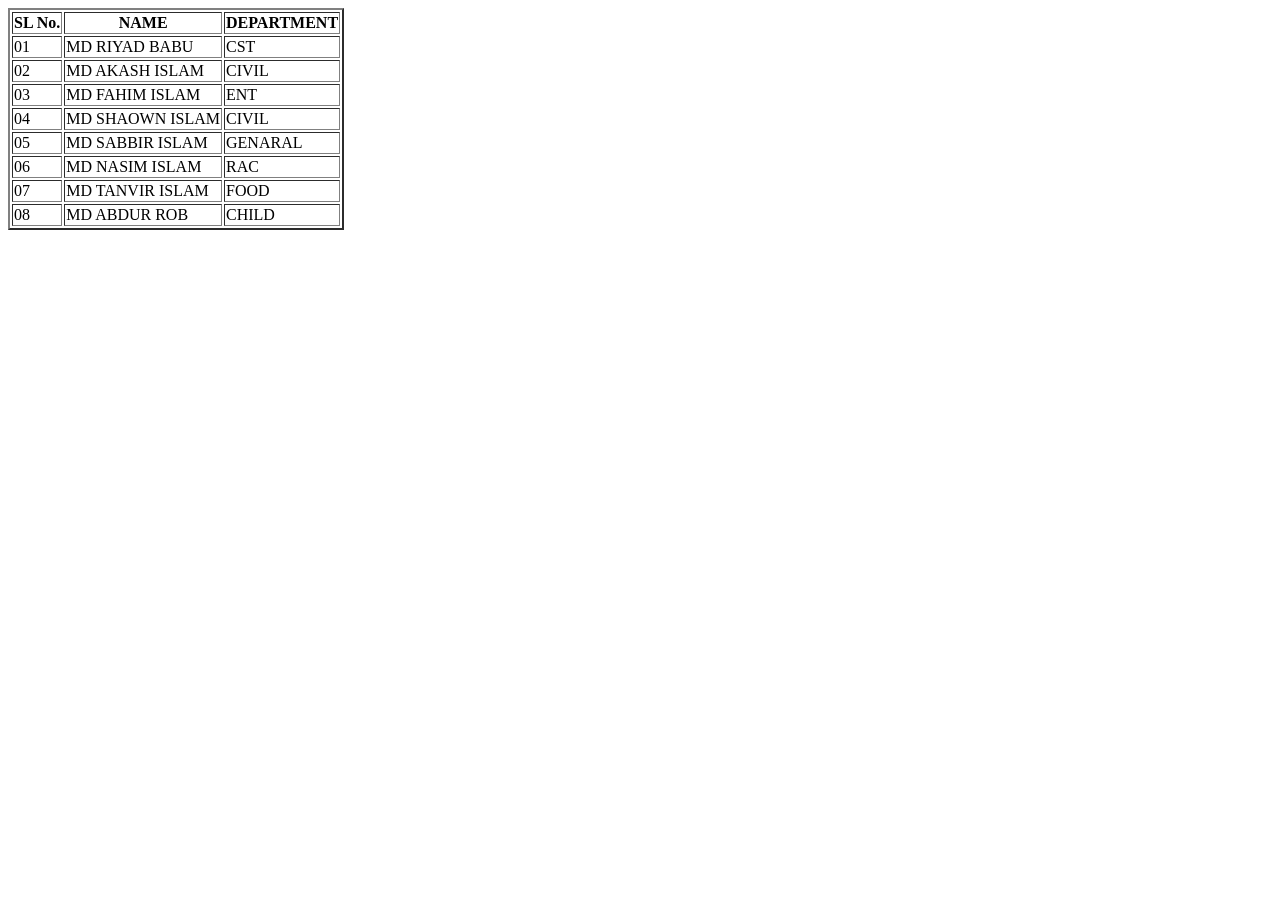
<file: index.html>
<!DOCTYPE html>
<html lang="en">
<head>
    <meta charset="UTF-8">
    <meta name="viewport" content="width=device-width, initial-scale=1.0">
    <title>riyad practise from college</title>
</head>
<body>
 <table border="2">
  <tr>
    <th>SL No.</th>
    <th>NAME</th>
    <th>DEPARTMENT</th>
  </tr>
  <tr>
    <td>01</td>
    <td>MD RIYAD BABU</td>
    <td>CST</td>
  </tr>
  <tr>
    <td>02</td>
    <td>MD AKASH ISLAM</td>
    <td>CIVIL</td>
  </tr>
  <tr>
    <td>03</td>
    <td>MD FAHIM ISLAM</td>
    <td>ENT</td>
  </tr>
  <tr>
    <td>04</td>
    <td>MD SHAOWN ISLAM</td>
    <td>CIVIL</td>
  </tr>
  <tr>
    <td>05</td>
    <td>MD SABBIR ISLAM</td>
    <td>GENARAL</td>
  </tr>
  <tr>
    <td>06</td>
    <td>MD NASIM ISLAM</td>
    <td>RAC</td>
  </tr>
  <tr>
    <td>07</td>
    <td>MD TANVIR ISLAM</td>
    <td>FOOD</td>
  </tr>
  <tr>
    <td>08</td>
    <td>MD ABDUR ROB </td>
    <td>CHILD</td>
  </tr>
</table>
</body>
</html>
</file>
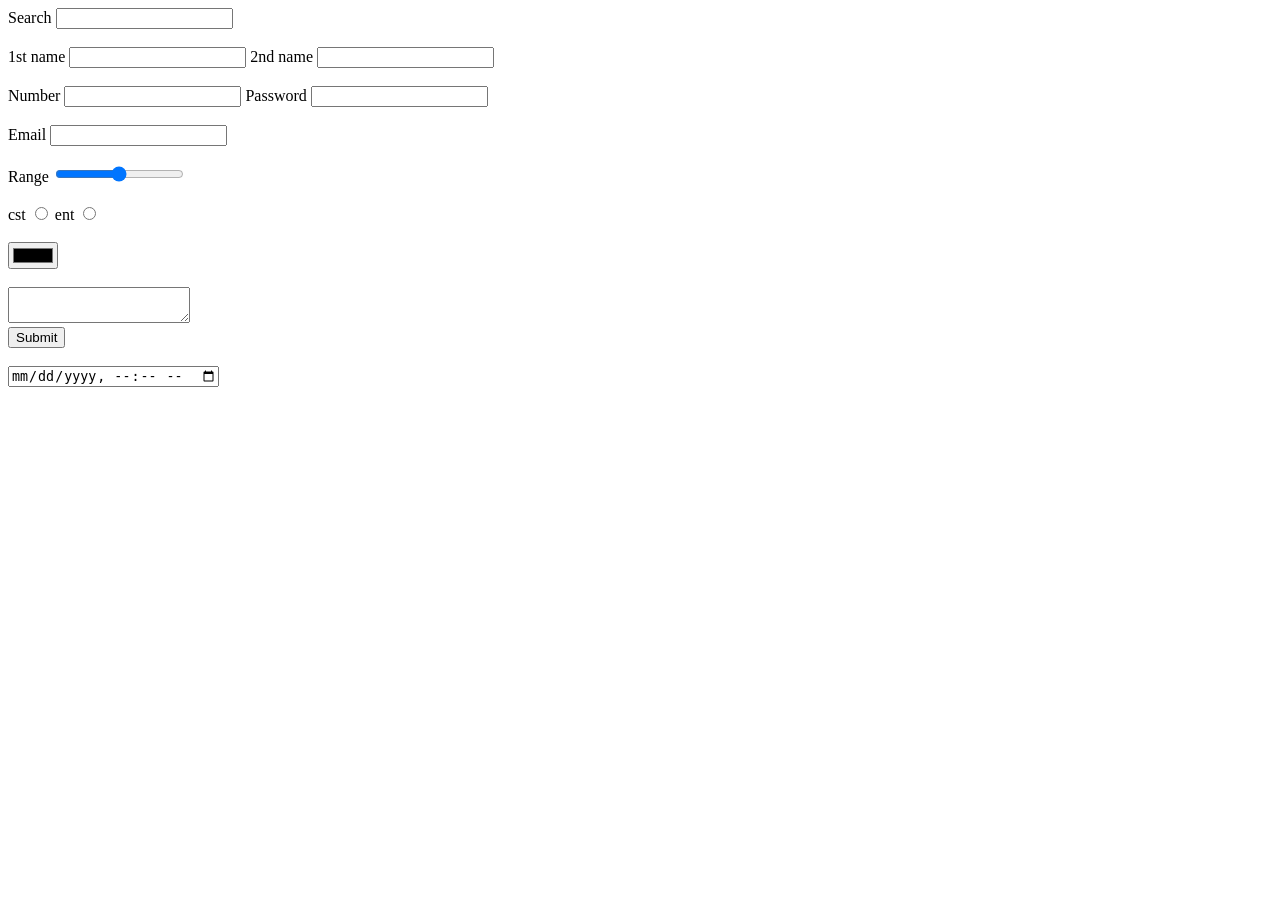
<file: form/index.html>
<!DOCTYPE html>
<html lang="en">
<head>
    <meta charset="UTF-8">
    <meta name="viewport" content="width=device-width, initial-scale=1.0">
    <title>form from clg</title>
</head>
<body>
    <form action="">

   <label for="">Search</label>
<input type="search"> <br> <br>     
<label for="">1st name</label>
<input type="text"> 
<label for="">2nd name</label>
<input type="text"> <br> <br>

<label for="">Number</label>
<input type="tel" maxlength="11" minlength="11"> 
<label for="">Password</label>
<input type="password" maxlength="11" minlength="11"> <br><br>

 <label for="">Email</label>
<input type="email" name="" id=""> <br><br>

<label for="">Range</label>
<input type="range"> <br><br>

<label for="">cst</label>
<input type="radio" name="riyad" id="riyad">
<label for="">ent</label>
<input type="radio" name="riyad" id="riyad"> <br> <br>

<label for=""></label>
<input type="color">
<br><br>
<textarea name="" id=""></textarea> <br>
<label for=""></label>
<input type="submit"><br><br>

<label for=""></label>
<input type="datetime-local">




    </form>
</body>
</html>
</file>
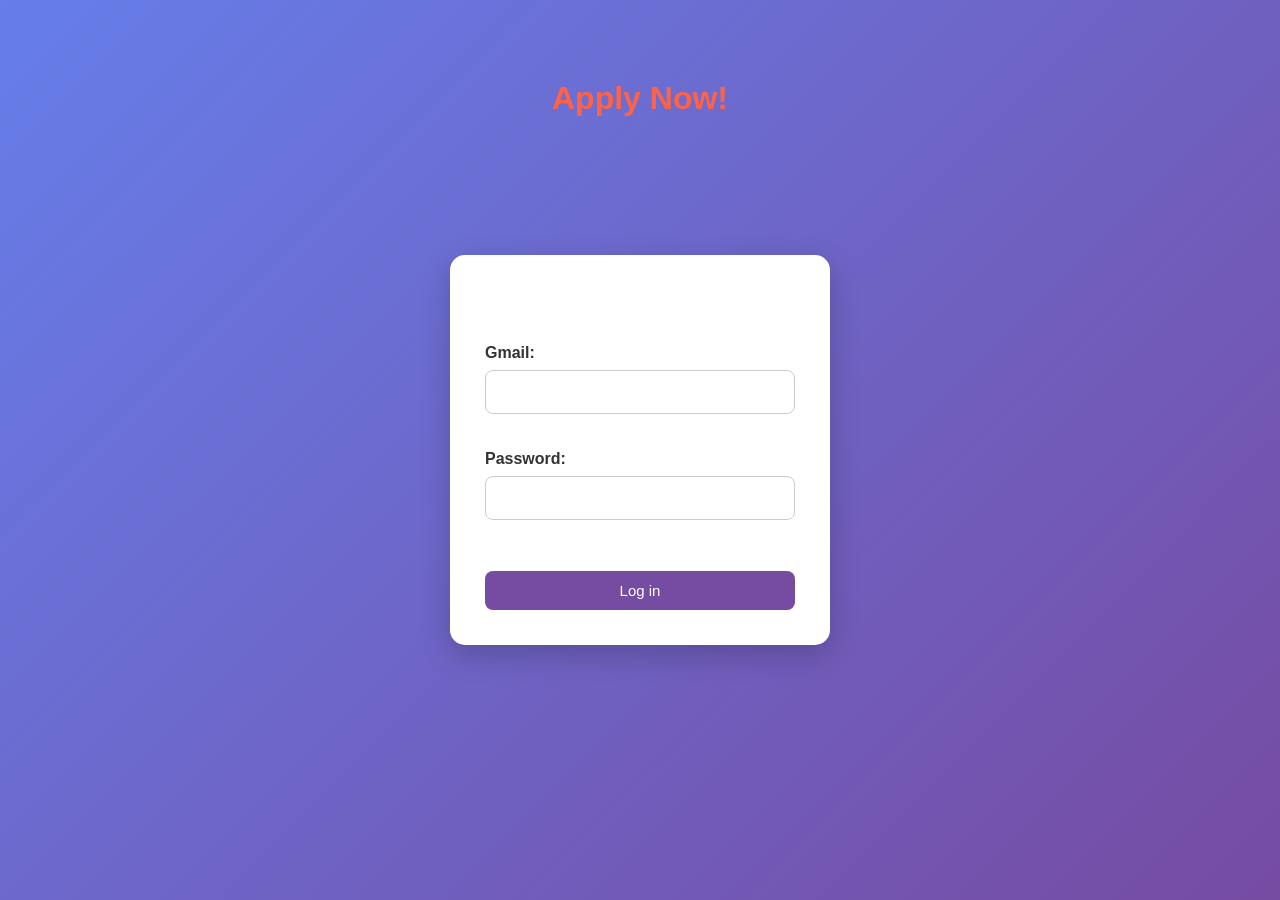
<file: form/appy.html>
<!DOCTYPE html>
<html lang="en">
<head>
    <meta charset="UTF-8">
    <meta name="viewport" content="width=device-width, initial-scale=1.0">
    <title>Apply Now</title>

    <link rel="stylesheet" href="style.css">
</head>

<body>

    <h1>Apply Now!</h1>

    <form>
       <br> <br> <br>
        <label for="">Gmail:</label>
        <input type="email" id="gmail" name="gmail">

        <br><br>

        <label for="password">Password:</label>
        <input type="password" id="password" name="password">

        <br><br>

        

        <button type="log in">Log in</button>

    </form>

</body>
</html>
</file>
<file: form/style.css>
* {
    margin: 0;
    padding: 0;
    box-sizing: border-box;
}

body {
    font-family: Arial, sans-serif;
    background: linear-gradient(135deg, #667eea, #764ba2);
    min-height: 100vh;

    display: flex;
    justify-content: center;
    align-items: center;
}

form {
    background: white;
    width: 380px;
    padding: 35px;
    border-radius: 15px;
    box-shadow: 0 10px 30px rgba(0, 0, 0, 0.2);
}

h1 {
    text-align: center;
    color: tomato;
    position: absolute;
    top: 80px;
}

label {
    display: block;
    margin-bottom: 8px;
    font-weight: bold;
    color: #333;
}

input {
    width: 100%;
    padding: 12px;
    margin-bottom: 18px;
    border: 1px solid #ccc;
    border-radius: 8px;
    font-size: 16px;
    outline: none;
}

input:focus {
    border-color: #667eea;
}

button {
    padding: 11px 20px;
    border: none;
    border-radius: 8px;
    cursor: pointer;
    font-size: 15px;
    margin-right: 8px;
}

button[type="log in"] {
    width: 100%;
    background: #764ba2;
    color: white;
    margin-top: 15px;
}

button:hover {
    opacity: 0.85;
}
</file>
